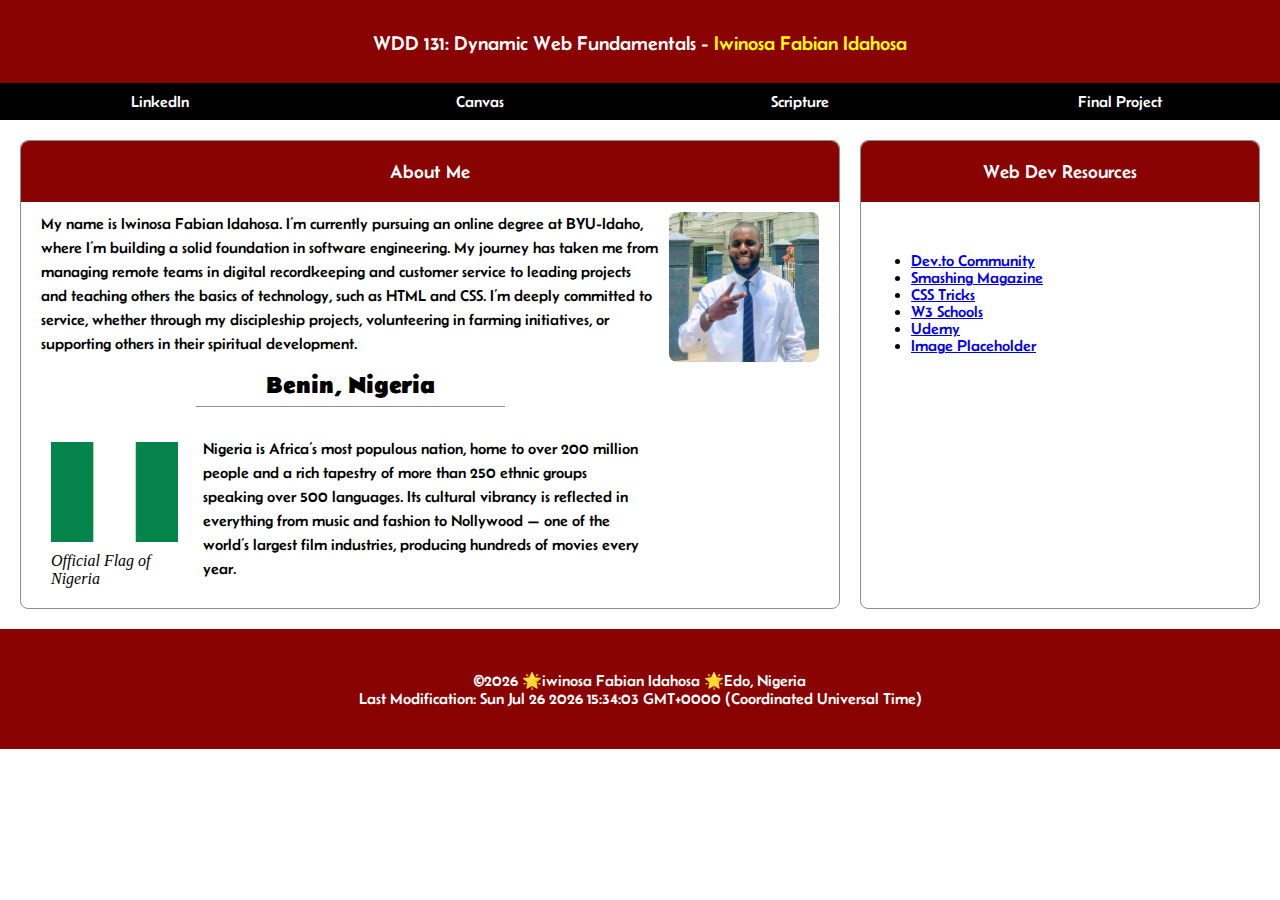
<file: index.html>
<!DOCTYPE html>
<html lang="en">
<head>
    <meta charset="UTF-8">
    <meta name="viewport" content="width=device-width, initial-scale=1.0">
    <title>WDD 131 - Dynamic Web Fundamentals - Iwinosa Fabian Idahosa</title>
    <meta name="author" content="Iwinosa Fabian Idahosa"/>
    <meta name="description" content="WDD 131 - Dynamic Web Fundamentals - Iwinosa Fabian Idahosa"/>
    <link rel="preconnect" href="https://fonts.googleapis.com">
    <link rel="preconnect" href="https://fonts.gstatic.com" crossorigin>
    <link href="https://fonts.googleapis.com/css2?family=Belanosima:wght@200;400&display=swap" rel="stylesheet">
    <link rel="stylesheet" href="styles/base.css">
    <script defer src="scripts/getdates.js"></script>
</head>
<body>
    <header>
        <h1>WDD 131: Dynamic Web Fundamentals - <span class="name">Iwinosa Fabian Idahosa</span></h1>
        <nav>
            <ul>
                <li><a href="https://www.linkedin.com/in/fabian-idahosa/">LinkedIn</a></li>
                <li><a href="https://byupw.instructure.com/.">Canvas</a></li>
                <li><a href="https://www.churchofjesuschrist.org/study/scriptures/bofm/1-ne/3?lang=eng&id=p7#p7">Scripture</a></li>
                <li><a href="#">Final Project</a></li>
            </ul>
        </nav>
    </header>


    <main>
        <section class="card">
            <h2>About Me</h2>

            <div class="profile-container">
                <div class="profile">
                    <p>My name is Iwinosa Fabian Idahosa. I’m currently pursuing an online degree at BYU-Idaho, where I’m 
                        building a solid foundation in software engineering. My journey has taken me from managing remote teams in digital 
                        recordkeeping and customer service to leading projects and teaching others the basics of technology, such as HTML 
                        and CSS. I’m deeply committed to service, whether through my discipleship projects, volunteering in farming 
                        initiatives, or supporting others in their spiritual development.
                    </p>
    
                    <h2>Benin, Nigeria</h2>

                    <div class="location">
                        <p>Nigeria is Africa’s most populous nation, home to over 200 million people and a rich tapestry of more than 
                            250 ethnic groups speaking over 500 languages. Its cultural vibrancy is reflected in everything from music 
                            and fashion to Nollywood — one of the world’s largest film industries, producing hundreds of movies every 
                            year. 
                        </p> 

                        <div class="location-image-container">
                            <img src="images/flag.webp" loading="lazy" alt="Nigerian Flag" width="300" height="100">
                            <span class="figcaption">Official Flag of Nigeria</span>
                        </div>

                    </div>
                </div>

                <div class="image-container">
                    <img src="images/me.jpg" loading="lazy" alt="Placeholder Image for a photo of me" >
                </div>
            </div>              
        </section>

        <section class="card">
            <h2>Web Dev Resources</h2>

            <div class="list">
                <ul>
                    <li><a href="#">Dev.to Community</a></li>
                    <li><a href="#">Smashing Magazine</a></li>
                    <li><a href="#">CSS Tricks</a></li>
                    <li><a href="#">W3 Schools</a></li>
                    <li><a href="#">Udemy</a></li>
                    <li><a href="#">Image Placeholder</a></li>
                </ul>
            </div>
        </section>
    </main>


    <footer>
        <p>
            <span id="currentyear">&copy;</span> 🌟iwinosa Fabian Idahosa 🌟Edo, Nigeria 
        </p>

        <p id="lastModified">Last Modification: </p>
    </footer>

</body>
</html>
</file>
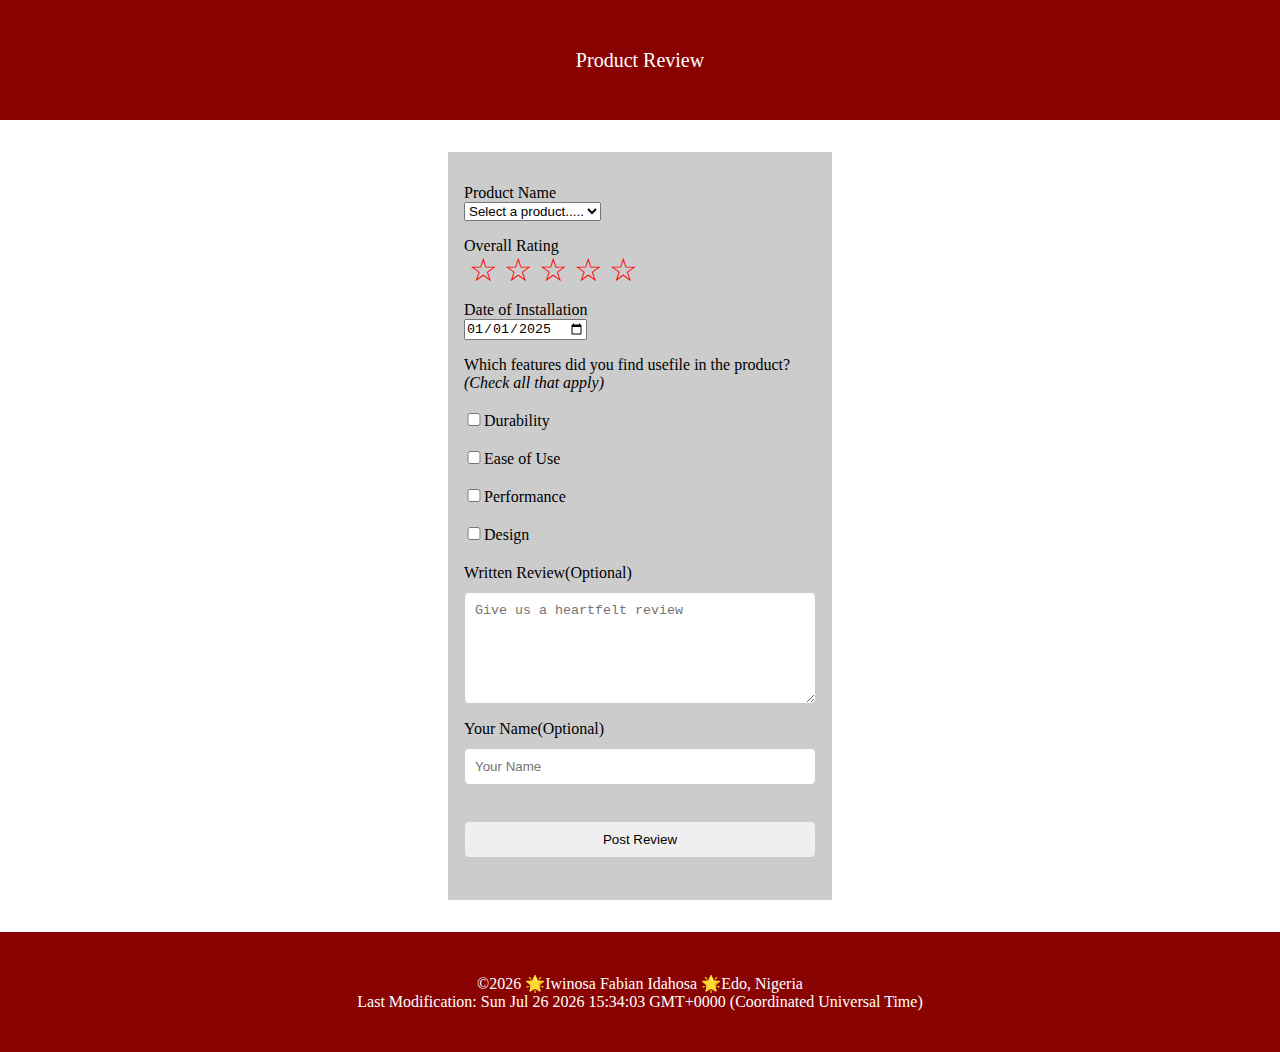
<file: form.html>
<!DOCTYPE html>
<html lang="en">
<head>
    <meta charset="UTF-8">
    <meta name="viewport" content="width=device-width, initial-scale=1.0">
    <title>WDD 131 - Dynamic Web Fundamentals - Osamagumwende Flourish Idahosa-Sunny</title>
    <meta name="author" content="iwinosa Fabian Idahosa"/>
    <meta name="description" content="WDD 131 - Dynamic Web Fundamentals - Iwinosa Fabian Idahosa"/>
    <link rel="preconnect" href="https://fonts.googleapis.com">
    <link rel="preconnect" href="https://fonts.gstatic.com" crossorigin>
    <link href="https://fonts.googleapis.com/css2?family=Afacad+Flux:wght@100..1000&display=swap" rel="stylesheet">
    <link rel="stylesheet" href="styles/form.css">
    <script defer src="scripts/form.js"></script>
</head>
<body>
    <header>
        <h1>Product Review</h1>
    </header>

    <main>
        <div id="form-side">
            <form action="review.html" method="get">
                
                <div class="contain">
                    <label for="product" >Product Name
                        <select name="product" id="product" required>
                            <option value="" selected disabled>Select a product.....</option>
                            <!-- an array is used to create the remaining options dynamically using JS -->
                        </select>
                    </label>
                </div>

<!-- 
                <label class="label" for="r">Page Rating
                    <div id="rangevalue">0</div>
                    <input type="range" id="r" name="r" min="1" max="10" step="1" value="1"> 
                </label>  -->
                <div class="contain">
                    <label>Overall Rating</label>
                    <div class="stars">
                        <input type="radio" id="fivestar" name="stars" value="5" required><label for="fivestar"></label>
                        <input type="radio" id="fourstar" name="stars" value="4" required><label for="fourstar"></label>
                        <input type="radio" id="threestar" name="stars" value="3" required><label for="threestar"></label>
                        <input type="radio" id="twostar" name="stars" value="2" required><label for="twostar"></label>
                        <input type="radio" id="onestar" name="stars" value="1" required><label for="onestar"></label>
                    </div>
                </div>

                <div class="contain">
                    <label for="date">Date of Installation
                        <input type="date" id="date" name="date" value="2025-01-01" required>
                    </label>
                </div>

                <div class="contain checkbox">
                    <div>Which features did you find usefile in the product?<br><i>(Check all that apply)</i></div>
                    <label class="check"><input type="checkbox" name="features" value="Durability">Durability</label>
                    <label class="check"><input type="checkbox" name="features" value="Ease of Use">Ease of Use</label>
                    <label class="check"><input type="checkbox" name="features" value="Performance">Performance</label>
                    <label class="check"><input type="checkbox" name="features" value="Design">Design</label>
                </div>

                <div class="contain">
                    <label>Written Review<span class="optional">(Optional)</span>
                        <textarea id="review" name="review" cols="30" rows="6" 
                        placeholder="Give us a heartfelt review" spellcheck="true" ></textarea></label>
                </div>

                <div class="contain">
                    <label>Your Name<span class="optional">(Optional)</span>
                        <input type="text" id="name" name="name" placeholder="Your Name"></label>
                </div>

                <div class="contain">
                    <input type="submit" value="Post Review" id="submit">
                </div>

            </form>
        </div>
    </main>

    <footer>
        <p>
            <span id="currentyear">&copy;</span> 🌟Iwinosa Fabian Idahosa 🌟Edo, Nigeria 
        </p>

        <p id="lastModified">Last Modification: </p>
    </footer>
    
</body>
</html>
</file>
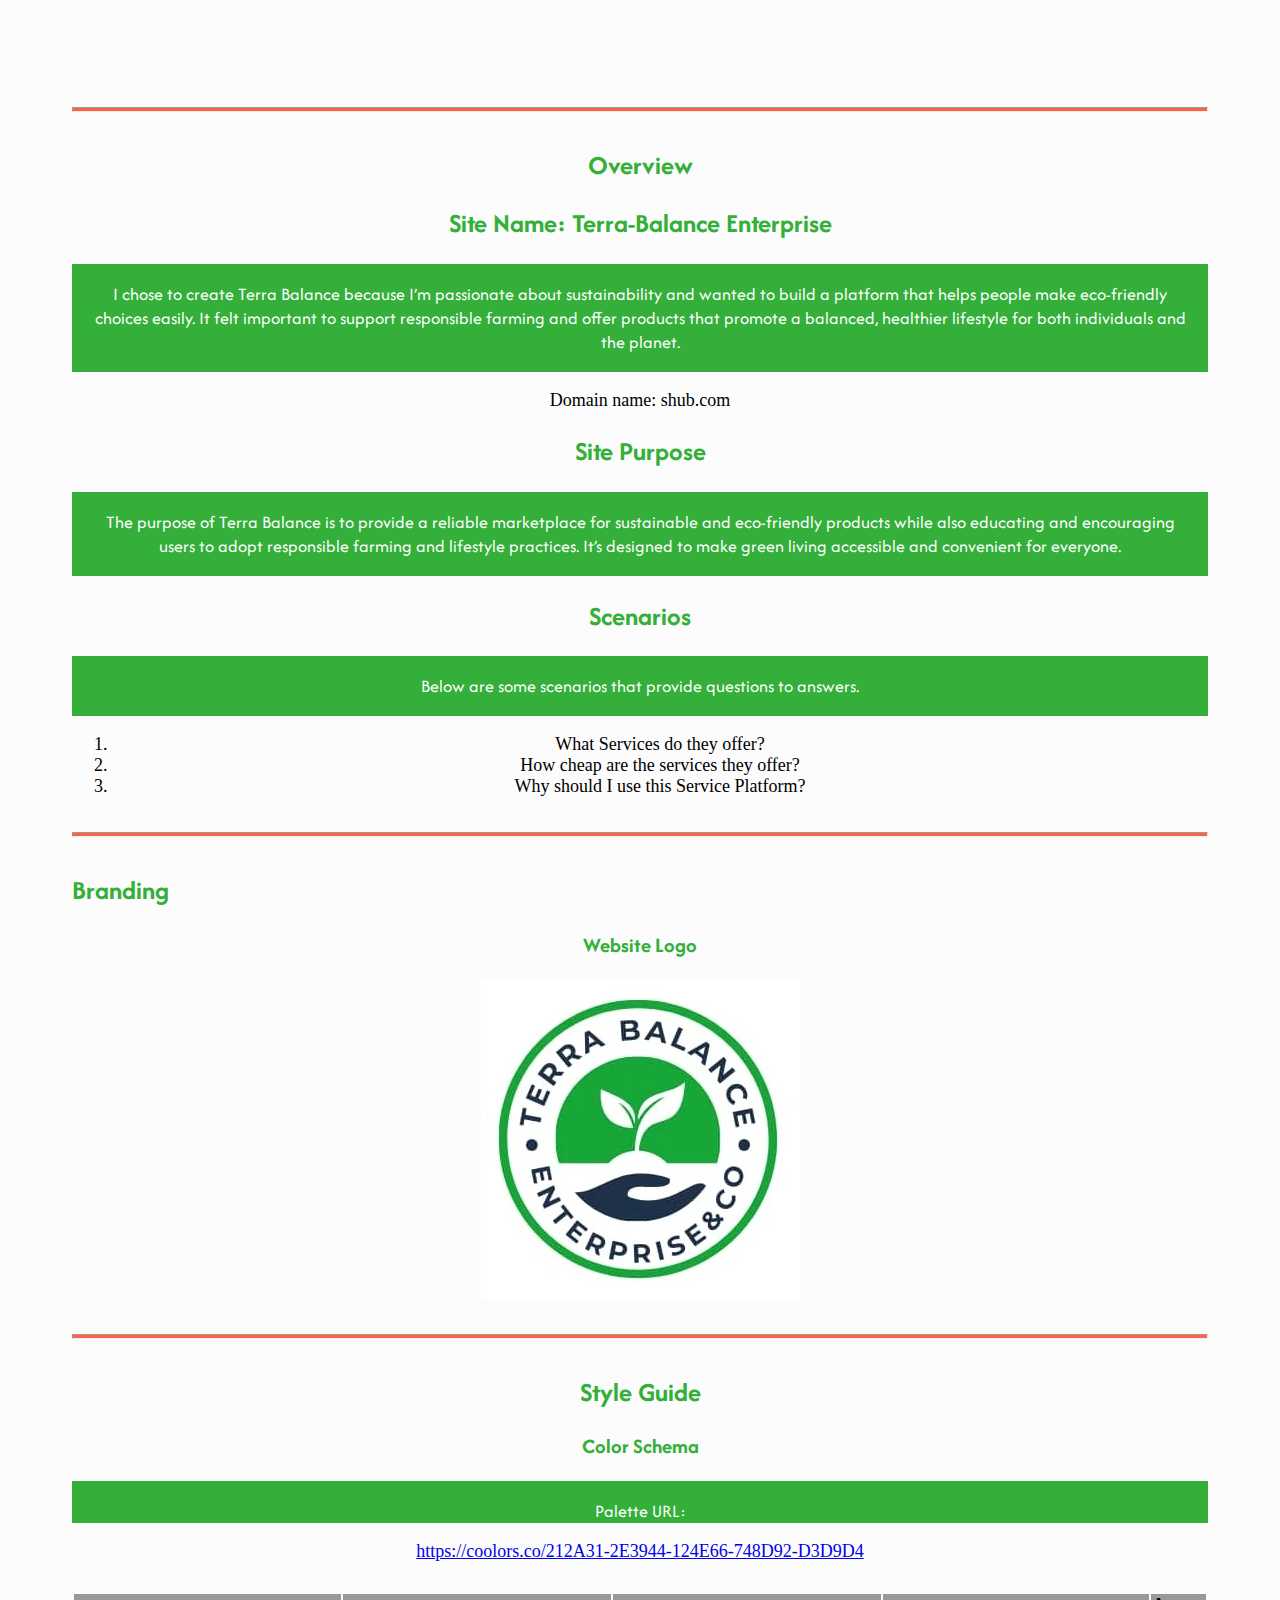
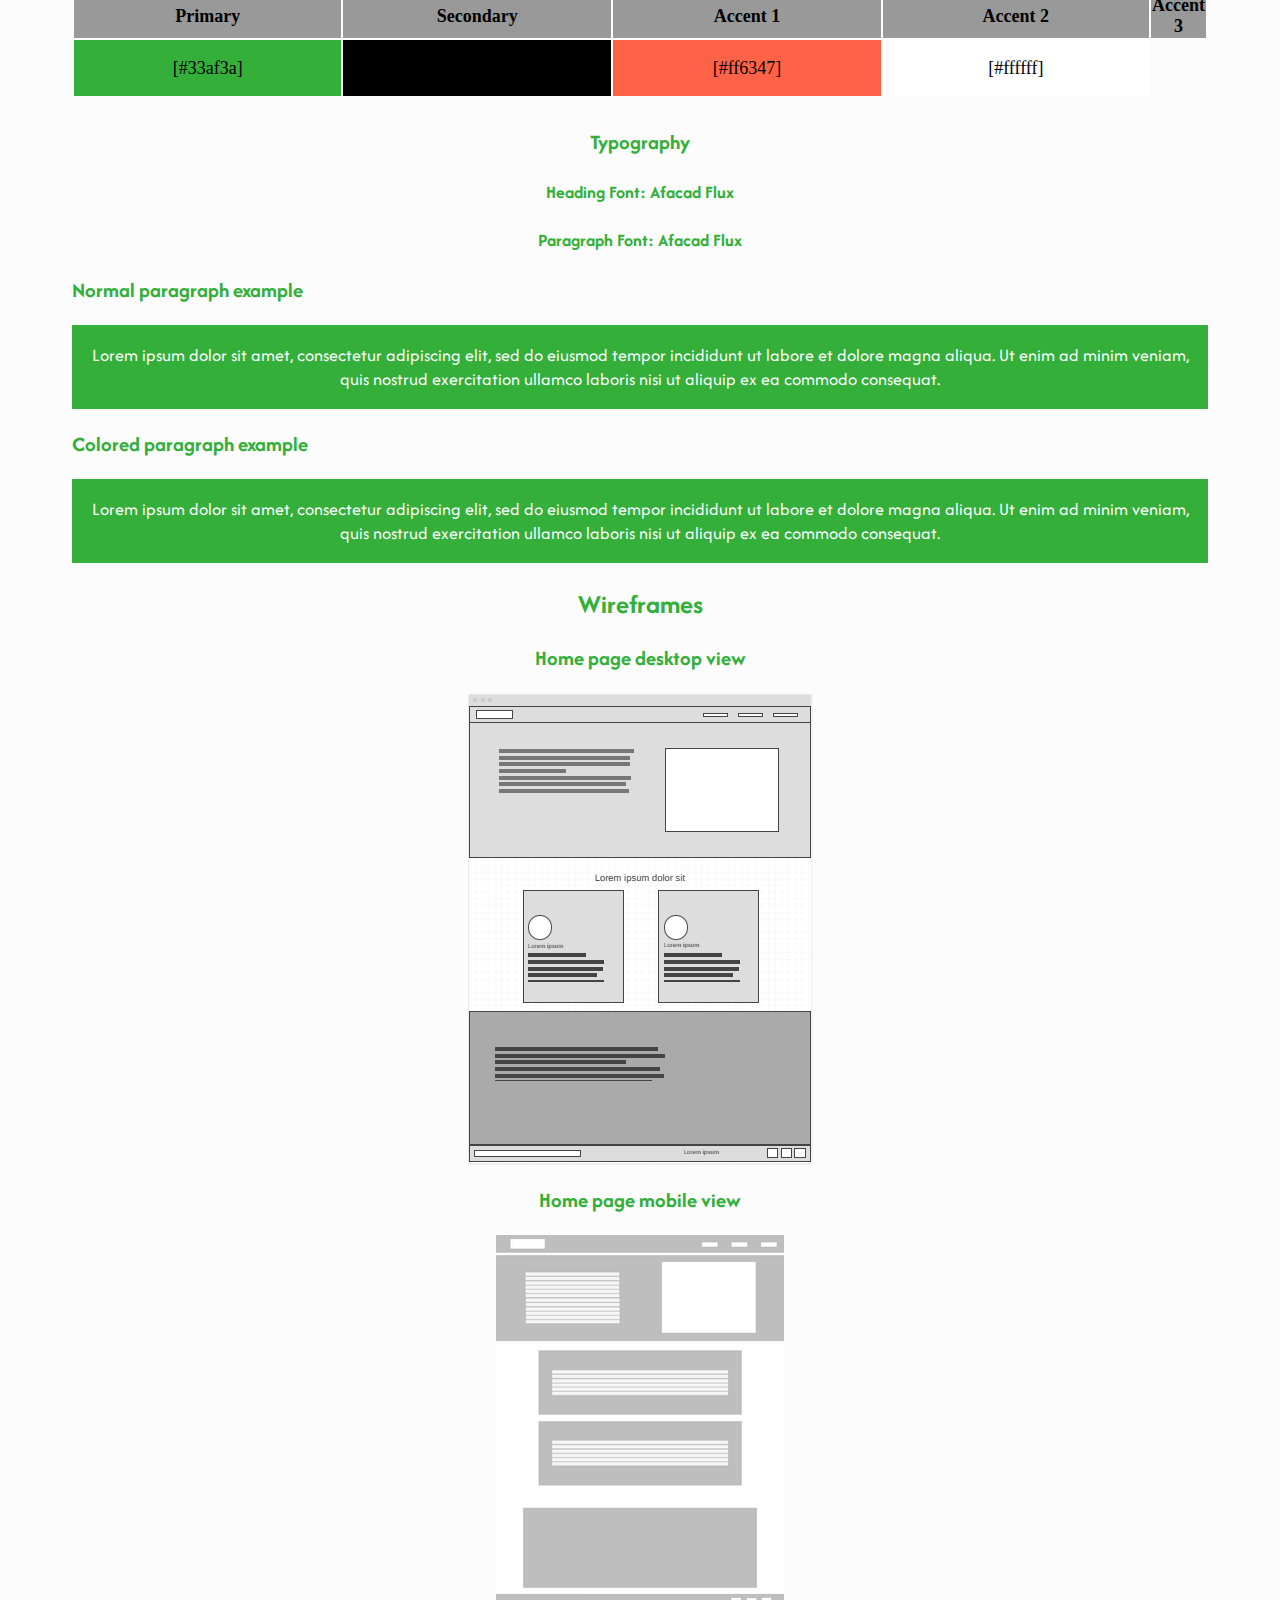
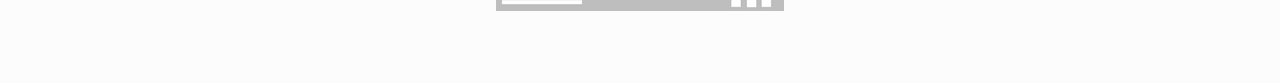
<file: site-plan.html>
<!DOCTYPE html>
<html lang="en-us">

<head>
  <meta charset="utf-8" />
  <meta name="viewport" content="width=device-width,initial-scale=1.0">
  <meta name="author" content="Iwinosa Fabian Idahosa" />
  <meta property="og:type" content="website" />
  <title>Site Plan</title>
  <link href="https://fonts.googleapis.com/css2?family=Afacad+Flux:wght@100..1000&display=swap" rel="stylesheet">
  <link rel="icon" href="images/favicon.ico">
  <link rel="stylesheet" href="styles/site-plan.css">
</head>

<body>

  <main>
    <hr />
    <h2 class="overview">Overview</h2>
    <h2 class="site">Site Name: Terra-Balance Enterprise</h2>
    <p>I chose to create Terra Balance because I’m passionate about sustainability and wanted to build a platform 
        that helps people make eco-friendly choices easily. It felt important to support responsible farming and 
        offer products that promote a balanced, healthier lifestyle for both individuals and the planet.
</p>
    <span>Domain name: shub.com </span>

    <h2>Site Purpose</h2>
    <p>The purpose of Terra Balance is to provide a reliable marketplace for sustainable and eco-friendly products 
        while also educating and encouraging users to adopt responsible farming and lifestyle practices. It’s 
        designed to make green living accessible and convenient for everyone.</p>

    <h2>Scenarios</h2>
    <p>Below are some scenarios that provide questions to answers.</p>
    <ol>
      <li>What Services do they offer?</li>
      <li>How cheap are the services they offer?</li>
      <li>Why should I use this Service Platform?</li>
    </ol>

    <hr />
    <h2 style="text-align: left;" >Branding</h2>
    <h3 style="color: #33af3a;">Website Logo</h3>
    <img src="images/logo.webp" alt="Logo image" />
    <hr />
    <h2 style="text-align: center;">Style Guide</h2>
    <h3 style="color: #33af3a;">Color Schema</h3>
 
    <p style="padding-bottom: 0;">Palette URL:</p>
    <a href="https://coolors.co/212A31-2E3944-124E66-748D92-D3D9D4"
      target="_blank">https://coolors.co/212A31-2E3944-124E66-748D92-D3D9D4</a>

    <table class="colors">
      <tr>
        <th>Primary</th>
        <th>Secondary</th>
        <th>Accent 1</th>
        <th>Accent 2</th>
        <th>Accent 3</th>
      </tr>

      <tr>
        <td class="primary">[#33af3a]</td>
        <td class="secondary">[black]</td>
        <td class="accent1">[#ff6347]</td>
        <td class="accent2">[#ffffff]</td>
      </tr>
    </table>

    <h3>Typography</h3>

    <h4>
      Heading Font: Afacad Flux
    </h4>

    <h4>
      Paragraph Font: Afacad Flux
    </h4>

    <h3 style="text-align: left;">Normal paragraph example</h3>

    <p>
      Lorem ipsum dolor sit amet, consectetur adipiscing elit, sed do eiusmod
      tempor incididunt ut labore et dolore magna aliqua. Ut enim ad minim veniam, 
      quis nostrud exercitation ullamco laboris nisi ut aliquip ex ea commodo consequat.
    </p>
    <h3 style="text-align: left;">Colored paragraph example</h3>
    <p class="colored">
      Lorem ipsum dolor sit amet, consectetur adipiscing elit, sed do eiusmod
      tempor incididunt ut labore et dolore magna aliqua. Ut enim ad minim veniam, 
      quis nostrud exercitation ullamco laboris nisi ut aliquip ex ea commodo consequat.
    </p>


    <h2>Wireframes</h2>

    <h3>Home page desktop view</h3>

    <img src="images/homepage wf.png" alt="home page wireframe" />

    <h3>Home page mobile view</h3>

    <img src="images/20231202_103854.png" alt="page 2 wireframe">
  </main>
</body>

</html>
</file>
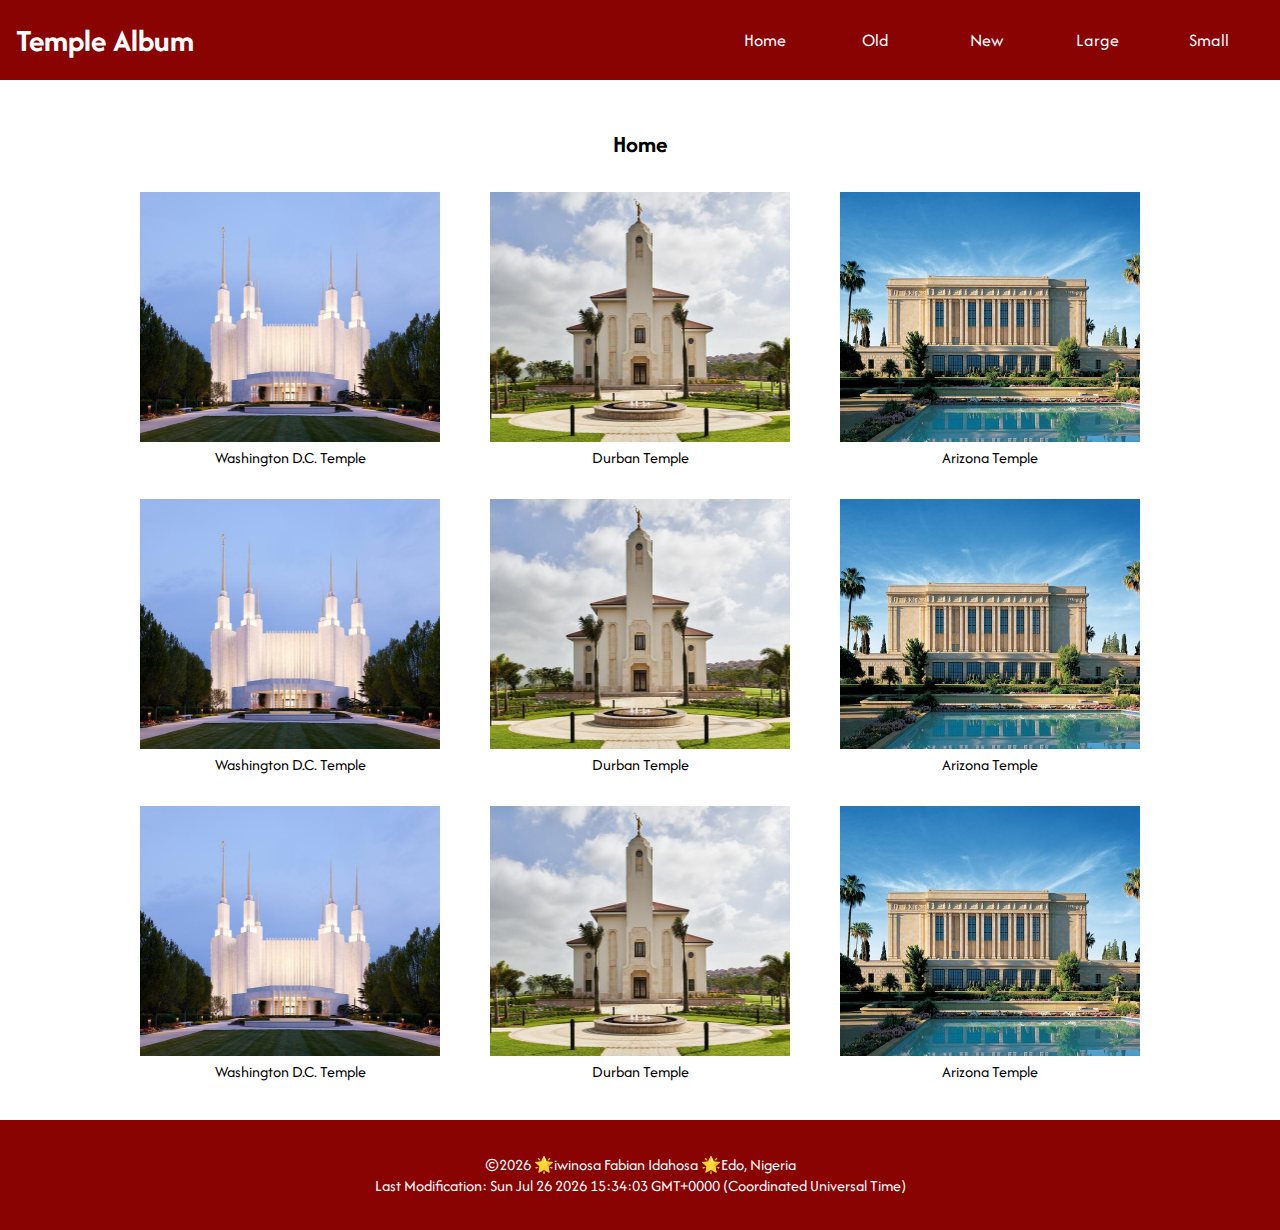
<file: temples.html>
<!DOCTYPE html>
<html lang="en">
<head>
    <meta charset="UTF-8">
    <meta name="viewport" content="width=device-width, initial-scale=1.0">
    <title>WDD 131 - Dynamic Web Fundamentals - Iwinosa Fabian Idahosa</title>
    <meta name="author" content="Iwinosa Fabian Idahosa"/>
    <meta name="description" content="WDD 131 - Dynamic Web Fundamentals - Iwinosa Fabian Idahosa"/>
    <link rel="preconnect" href="https://fonts.googleapis.com">
    <link rel="preconnect" href="https://fonts.gstatic.com" crossorigin>
    <link href="https://fonts.googleapis.com/css2?family=Belanosima:wght@200;400&display=swap" rel="stylesheet">
    <link rel="stylesheet" href="styles/temples.css">
    <link rel="stylesheet" href="styles/temples-larger.css">
    <link rel="stylesheet" href="https://fabiankent01.github.io/wdd230/css/all.css">
    <script defer src="scripts/temples.js"></script>
</head>
<body>
    <header>
        <h1>Temple Album</h1>
        <a id="menu"></a>
        <nav>
            <ul class="navigation">
                <li><a href="#">Home</a></li>
                <li><a href="#">Old</a></li>
                <li><a href="#">New</a></li>
                <li><a href="#">Large</a></li>
                <li><a href="#">Small</a></li>
            </ul>
        </nav>
    </header>

    <main>
        <h2>Home</h2>
        <div class="main">
            <figure>
                <img src="images/washington-dc-temple.jpeg" alt="Washington D.C. Temple">
                <figcaption>Washington D.C. Temple</figcaption>
            </figure>
    
            <figure>
                <img src="images/cape-town-temple.jpg" alt="Durban Temple">
                <figcaption>Durban Temple</figcaption>
            </figure>

            <figure>
                <img src="images/arizona_temple.jpeg" alt="Arizona Temple">
                <figcaption>Arizona Temple</figcaption>
            </figure>
    
            <figure>
                <img src="images/washington-dc-temple.jpeg" alt="Washington D.C. Temple">
                <figcaption>Washington D.C. Temple</figcaption>
            </figure>
    
            <figure>
                <img src="images/cape-town-temple.jpg" alt="Durban Temple">
                <figcaption>Durban Temple</figcaption>
            </figure>

            <figure>
                <img src="images/arizona_temple.jpeg" alt="Arizona Temple">
                <figcaption>Arizona Temple</figcaption>
            </figure>
    
            <figure>
                <img src="images/washington-dc-temple.jpeg" alt="Washington D.C. Temple">
                <figcaption>Washington D.C. Temple</figcaption>
            </figure>
    
            <figure>
                <img src="images/cape-town-temple.jpg" alt="Durban Temple">
                <figcaption>Durban Temple</figcaption>
            </figure>

            <figure>
                <img src="images/arizona_temple.jpeg" alt="Arizona Temple">
                <figcaption>Arizona Temple</figcaption>
            </figure>
        </div>
        
    </main>

    <footer>
        <p>
            <span id="currentyear">&copy;</span> 🌟iwinosa Fabian Idahosa 🌟Edo, Nigeria
        </p>

        <p id="lastModified">Last Modification: </p>
    </footer>
</body>
</html>
</file>
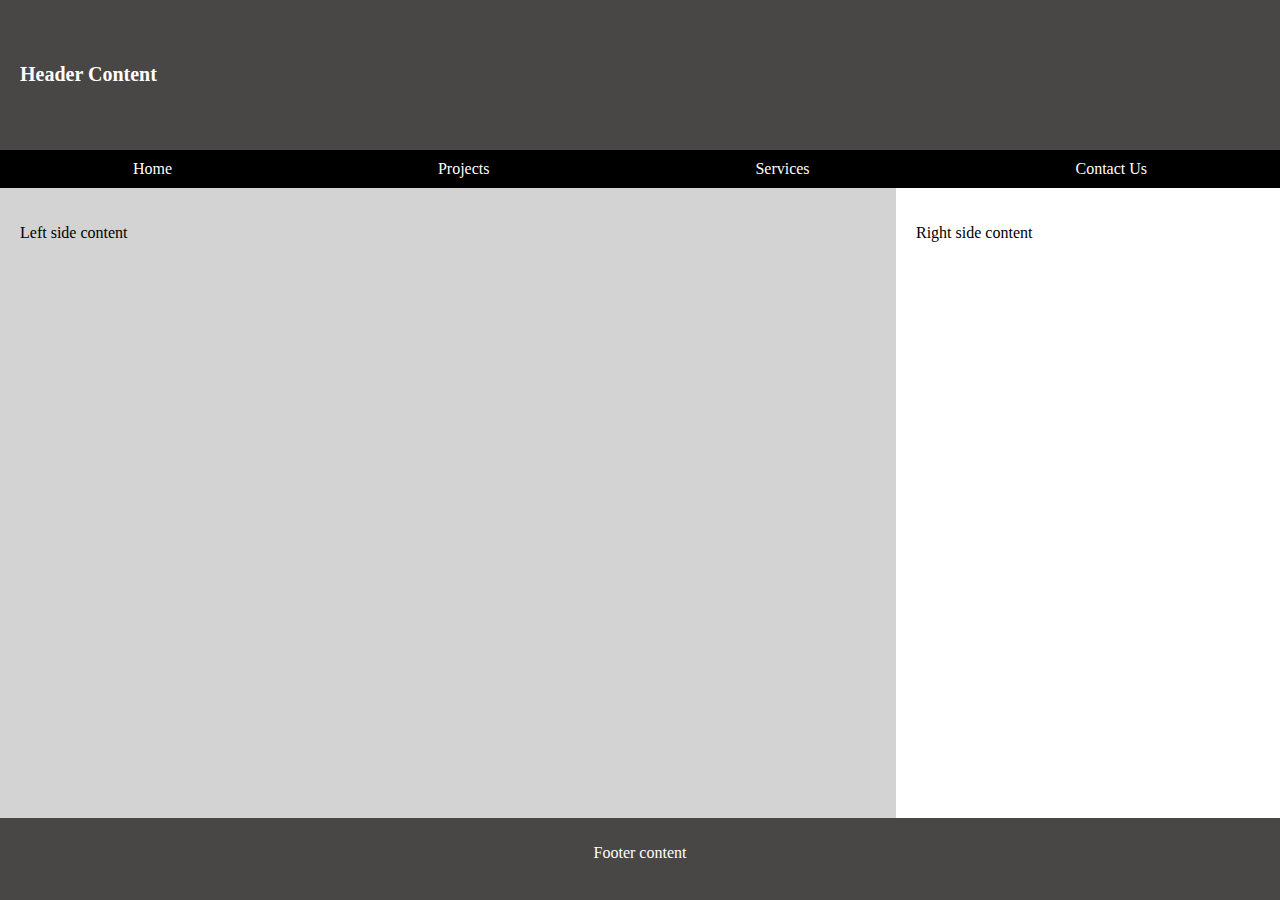
<file: week01/basic-layout.html>
<!DOCTYPE html>
<html lang="en">
<head>
    <meta charset="UTF-8">
    <meta name="viewport" content="width=device-width, initial-scale=1.0">
    <title>Basic Layout</title>
    <link rel="stylesheet" href="styles/layout.css">
</head>
<body>
    <header>
        <h1>Header Content</h1>
        <nav>
            <ul>
                <li><a href="#home">Home</a></li>
                <li><a href="#projects">Projects</a></li>
                <li><a href="#services">Services</a></li>
                <li><a href="#contact">Contact Us</a></li>
            </ul>
        </nav>
    </header>
    <main>
        <section>
            <div class="two-sides">
                <div class="left-side">
                    <p>Left side content</p>
                </div>
                <div class="right-side">
                    <p>Right side content</p>
                </div>
            </div>
        </section>
    </main>
    <footer>
        <p>Footer content</p>
    </footer>
</body>
</html>
</file>
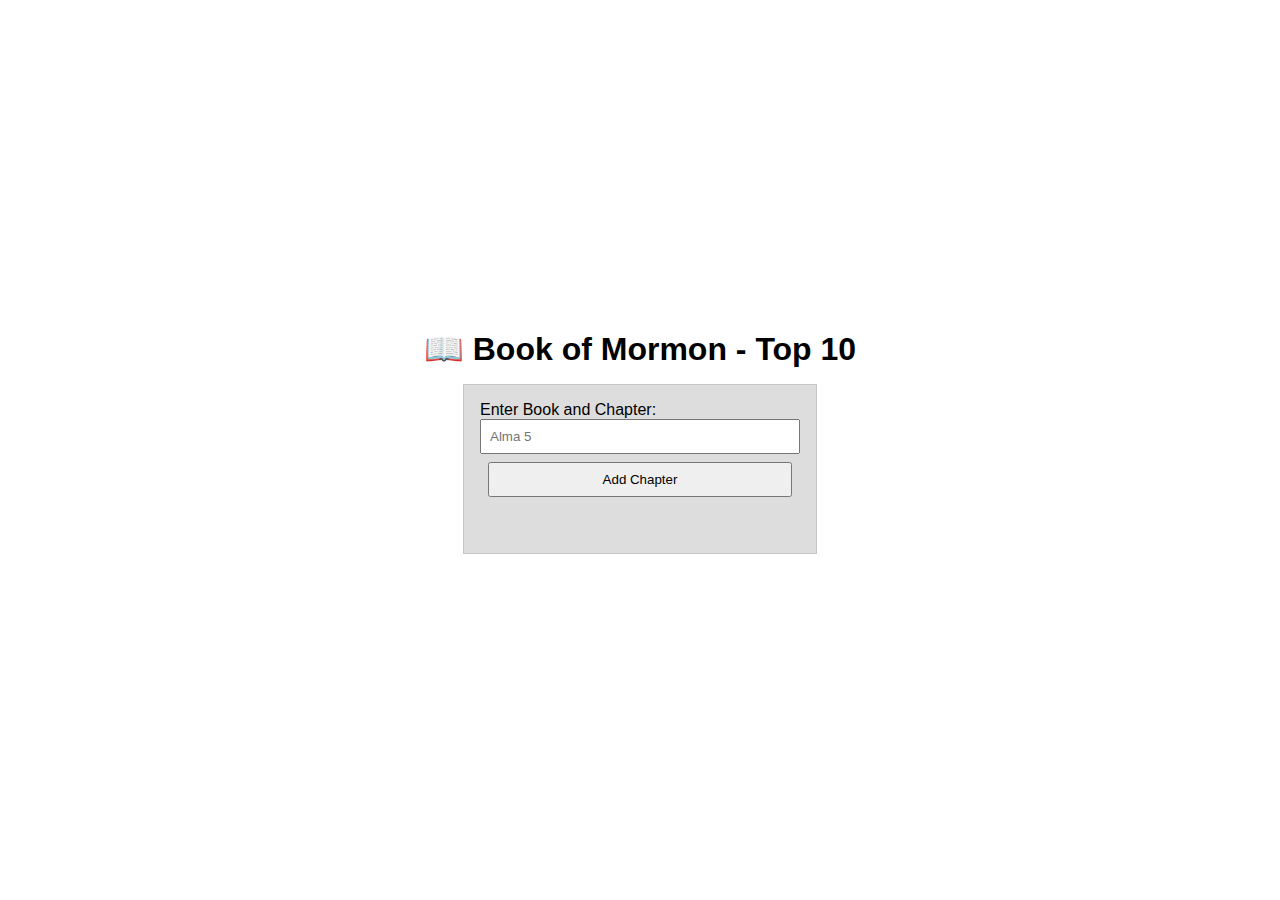
<file: week02/bom.html>
<!DOCTYPE html>
<html lang="en">
<head>
    <meta charset="UTF-8">
    <meta name="viewport" content="width=device-width, initial-scale=1.0">
    <title>Document</title>
    <link rel="stylesheet" href="styles/bom.css">
    <script src="scripts/bom.js" defer></script>
</head>
<body>
    <header>
        <h1>📖 Book of Mormon - Top 10</h1>
    </header>
    <main>
        <label for="favchap">Enter Book and Chapter: </label>
        <input type="text" id="favchap" placeholder="Alma 5">
        <button type="submit">Add Chapter</button>
        <ul id="list"></ul>
    </main>
</body>
</html>
</file>
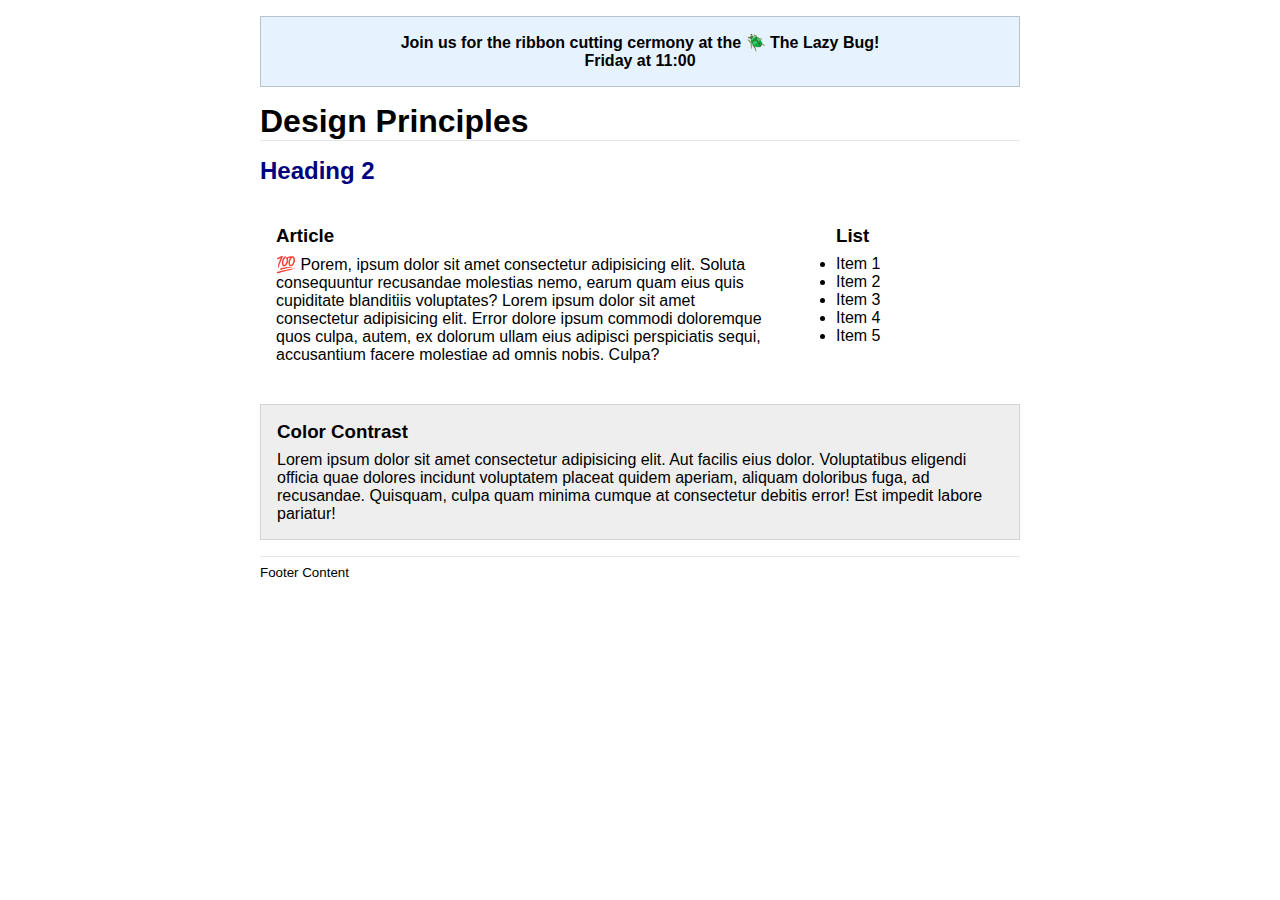
<file: week03/design.html>
<!DOCTYPE html>
<html lang="en">
    <head>
        <meta charset="UTF-8">
        <meta name="viewport" content="width=device-width, initial-scale=1.0">
        <title>Document</title>
        <link rel="stylesheet" href="styles/design.css">
    </head>
<body>
    <header>
        <div class="banner">Join us for the ribbon cutting cermony at the 🪲 The Lazy Bug!<br>Friday at 11:00</div>
        <h1>Design Principles</h1>
    </header>
    <main>
        <h2>Heading 2</h2>
        <section>
            <h3>Article</h3>
            <article>
                <p>💯 Porem, ipsum dolor sit amet consectetur adipisicing elit. Soluta consequuntur recusandae molestias nemo, earum quam eius quis cupiditate blanditiis voluptates? Lorem ipsum dolor sit amet consectetur adipisicing elit. Error dolore ipsum commodi doloremque quos culpa, autem, ex dolorum ullam eius adipisci perspiciatis sequi, accusantium facere molestiae ad omnis nobis. Culpa?</p>
            </article>
        </section>
        <section>
            <h3>List</h3>
            <ul>
                <li>Item 1</li>
                <li>Item 2</li>
                <li>Item 3</li>
                <li>Item 4</li>
                <li>Item 5</li>
            </ul>
        </section>
        <div class="callout">
            <h3>Color Contrast</h3>
            <p>Lorem ipsum dolor sit amet consectetur adipisicing elit. Aut facilis eius dolor. Voluptatibus eligendi officia quae dolores incidunt voluptatem placeat quidem aperiam, aliquam doloribus fuga, ad recusandae. Quisquam, culpa quam minima cumque at consectetur debitis error! Est impedit labore pariatur!</p>
        </div>
    </main>
    <footer>
        Footer Content
    </footer>
</body>
</html></html>
</file>
<file: styles/base.css>
*{
    box-sizing: border-box;
    margin: 0;
    padding: 0;
}

body, html {
    margin: auto;
    font-family: 'Belanosima';
}

header{
    background-color: #8a0303;
    color: white;
    padding: 10px;
    height: 120px;
    position: relative;
    display: flex;
    align-items: center;
    justify-content: center;
}

header h1{
    font-size: 20px;
    font-weight: 100;
    padding-bottom: 35px;
}

.name{
    color: yellow;
}

nav{
    margin: 0 auto;
    display: block;
    background-color: black;
    position: absolute;
    bottom: 0;
    right: 0;
    width: 100%;
}

nav ul{
    margin: 0 auto;
    padding: 0;
    display: flex;
    /* align-items: center; */
}

nav ul>li{
    text-align: center;
    display: block;
    flex: 1 1 100%;
}

nav ul>li>a:hover {
    background-color: white;
    color: black;
}

nav ul>li>a{
    width: 100%;
    display: block;
    padding: 10px 0;
    text-decoration: none;
    color: white;
    font-weight: lighter;
}

main{
    position: relative;
    display: grid;
    grid-template-columns: 1fr 1fr 1fr;
    max-width: 100vw;
    gap: 20px;
    padding: 20px;
}

.card:nth-of-type(1){
    grid-column: 1/3;
}


.card:nth-of-type(2){
    grid-column: 3/4;
}

.card{
    border: 1px solid #8f8f8f;
    border-radius: 8px;
}

.card h2:not(.profile h2){
    margin-top: auto;
    font-size: 19px;
    font-weight: 100;
    text-align: center;
    background-color: #8a0303;
    color: white;
    padding: 20px 0;
    border-top-left-radius: 8px;
    border-top-right-radius: 8px;
}

.profile-container{
    display: flex;
    margin: 10px 20px;
}

.profile p{
    text-align: left;
    margin: 0 auto;
    font-weight: 100;
    white-space: normal;
    line-height: 1.5;
}

.profile h2{
    margin: 15px auto;
    text-align: center;
    border-bottom: 1px solid #8f8f8f ;
    width: 50%;
    padding-bottom: 5px;
}

.image-container{
    width: 80%;
    display: inline;
    text-align: center;
    padding-left: 10px;
}

.image-container img{
    height: 150px;
    width: 150px;
    border-radius: 8px;
    object-fit: cover;
}

.location {
    display: flex;
    flex-direction: row-reverse;
}

.location p{
    margin: 15px;
}

.location-image-container{
    display: grid;
    place-items: center;
    width: 100%;
    margin: 10px;
}

.location-image-container img {
    margin: 10px;
    width: 100%;
}

.location-image-container .figcaption {
    font-family: "Times new roman";
    font-style: italic;
} 

.list{
    display: block;
    height: auto;
    padding: 50px;
}

footer{
    display: flex;
    flex-direction: column;
    justify-content: center;
    background-color: #8a0303;
    padding: 10px;
    height: 120px;
}

footer p {
    text-align: center;
    color: white;
}

#currentyear {
    color: white;
}
</file>
<file: styles/form.css>
*{
    box-sizing: border-box;
    margin: 0;
    padding: 0;
}

body, html {
    margin: auto;
    font-family: 'Belanosima';
}

header{
    background-color: #8a0303;
    color: white;
    padding: 10px;
    height: 120px;
    position: relative;
    display: flex;
    align-items: center;
    justify-content: center;
}

header h1{
    font-size: 20px;
    font-weight: 100;
}

main {
    width: 30%;
    margin: 2rem auto;
    background-color: #ccc
}

form {
    padding: 1rem 0;
}


.contain{
    margin: 1rem;
}
/* stars */
input[type="radio"] {
	display: none;
	position: relative;
	caret-color: rgba(0, 0, 0, 0);
}

.stars {
	display: flex;
	flex-direction: row-reverse;
	justify-content: left;
}

.stars > label {
	color: red;
	width: 30px;
	height: 30px;
	font-size: 2rem;
	margin-left: 5px;
	display: flex;
	align-items: center;
	caret-color: rgba(0, 0, 0, 0); /* remove blinking cursor*/
}

.stars label:hover {
	color: #000;
    transition: 0.5s ease;
}

.stars label::before {
	content: "\2606";
}

.stars input:checked ~ label::before {
	content: "\2605";
}

label, textarea, input[type="date"], select{
    display: block;
}

input[type="text"],
input[type="submit"],
textarea{
    width: 100%;
    padding: 10px;
    margin: 10px 0;
    border: 1px solid #ccc;
    border-radius: 5px;
}

input[type="checkbox"]{
    width: 20px;
    /* height: 20px; */
}

.check {
    margin: 20px 0;
}

footer{
    display: flex;
    flex-direction: column;
    justify-content: center;
    background-color: #8a0303;
    padding: 10px;
    height: 120px;
}

footer p {
    text-align: center;
    color: white;
}

#currentyear {
    color: white;
}

#main {
    width: 80%;
    height: auto;
    text-align: center;
    display: flex;
    align-items: center;
    justify-content: center;
}

#main p{
    margin: 5rem 0;
    display: flex;
    align-items: center;
    justify-content: center;
    height: 300px;
    width: 90%;
    border-radius: 7px;
    font-size: 30px;
    font-weight: 700;
    padding: 1rem;
}

@media screen and (min-width: 800px) and (max-width: 1024px){

    main {
        width: 50%;
        margin: 2rem auto;
        background-color: #ccc;
    }

    input[type="text"],
    input[type="date"],
    input[type="submit"],
    textarea{
        width: 100%;
        padding: 10px;
        margin: 10px 0;
        border: 1px solid #ccc;
        border-radius: 5px;
    }
}

@media screen and (max-width: 640px) {

    main {
        width: 60%;
        margin: 2rem auto;
        background-color: #ccc;
    }

    input[type="text"],
    input[type="date"],
    input[type="submit"],
    textarea{
        width: 100%;
        padding: 10px;
        margin: 10px 0;
        border: 1px solid #ccc;
        border-radius: 5px;
    }
}
</file>
<file: styles/site-plan.css>
/* if you are using any Google fonts change the font names below to your fonts. 
Any spaces in your font name should be replaced with a +. 
Fonts are separated by a | */

:root {
  /* change the values below to your colors from your palette */
  --primary-color: #33af3a;
  --secondary-color: black;
  --accent1-color: #ff6347;
  --accent2-color: #ffffff;

  /* change the values below to your chosen font(s) */
  --heading-font: "Afacad Flux", serif;
  --paragraph-font: "Afacad Flux", serif;

  /* these colors below should be chosen from among your palette colors above */
  --headline-color-on-white: #33af3a;  /* headlines on a white background */ 
  --headline-color-on-color: white; /* headlines on a colored background */ 
  --paragraph-color-on-white: white; /* paragraph text on a white background */ 
  --paragraph-color-on-color: white; /* paragraph text on a colored background */ 
  --paragraph-background-color: #33af3a;
  --nav-link-color: white;
  --nav-background-color: #33af3a;
  --nav-hover-link-color: white;
  --nav-hover-background-color: #ffc300;
}


/*  Look around below...but DON'T CHANGE ANYTHING! */

body {
  max-width: 1200px;
  margin: 0 auto;
  padding: 4em;
  font-size: 18px;
  text-align: center;
  background-color: #fcfcfcfb;
}
img {
  display: block;
  margin: 0 auto;
}
h1, h2, h3, h4, h5, h6 {
  font-family: var(--heading-font);
  color: var(--headline-color-on-white);
}
h2 {
  text-align: center;
}
hr {
  height: 3px;
  margin: 35px 0;
  background: var(--accent1-color);
}
header {
  padding: 1em;
  text-align: center;
  color: var(--headline-color-on-color);
  background-color: var(--paragraph-background-color);
}
header > h1, header > h2 {
  color: var(--headline-color-on-color);
}

p {
  font-family: var(--paragraph-font);
  color: var(--paragraph-color-on-white);
  padding: 1em;
  background-color: #33af3a;
}
.colors {
  width: 100%;
  min-width: 350px;
  margin: 30px auto;
  text-align: center;
}
.colors th {
  background-color: #999;
}
.colors td{
  width: 25%;
  height: 3em;
}

.primary {
  background-color: var(--primary-color);
}
.secondary {
  background-color: var(--secondary-color);
}
.accent1 {
  background-color: var(--accent1-color);
}
.accent2{
  background-color: var(--accent2-color);
}

p.colored {
  background-color: var(--paragraph-background-color);
  color: var(--paragraph-color-on-color);
}

nav {
  background-color: var(--nav-background-color);
  line-height: 3em;
  text-align: center;
  font-size: 1.2em;
}
nav  {
  list-style-type: none;
  display: flex;

}
nav a {
  padding:1em;
  min-width: 120px;
  text-decoration: none;
  padding: 10px;

}
nav a:link, nav a:visited {
  color: var(--nav-link-color);
}
nav a:hover {
  color: var(--nav-hover-link-color);
  background-color: var(--nav-hover-background-color);
}

.sitemap {
  display: grid;
  justify-content: center;

  grid-template-columns: repeat(6, 15%);
  grid-template-rows: 3em 1.5em 1.5em 3em;
  grid-template-areas: ". . home home . ."
    ". . . top . ."
    ". left left right right ."
    "page2 page2 . . page3 page3";
}
.sitemap > div {

  text-align: center;

}
.sm-home {
  grid-area: home;
  background-color: #ccc;
  line-height: 3em;
}
.sm-page2 {
  grid-area: page2;
  background-color: #ccc;
  line-height: 3em;
}
.sm-page3 {
  grid-area: page3;
  background-color: #ccc;
  line-height: 3em;
}
.top {
  grid-area: top;
  border-left: 1px solid;
}

.left {
  grid-area: left;
  border-top: 1px solid;
  border-left: 1px solid;
}

.right {
  grid-area: right;
  border-top: 1px solid;
  border-right: 1px solid;
}
</file>
<file: styles/temples.css>
@import url('https://fonts.googleapis.com/css2?family=Afacad+Flux:wght@100..1000&display=swap');

* {
    margin: 0;
	padding: 0;
}

body{
    margin: auto;
    font-family: "Afacad Flux", serif;
}

header {
    background-color: #8a0303;
    color: white;
    height: auto;
}

h1 {
    width: 100%;
    align-self: center;
}

nav {
    position: absolute;
    display: block;
}

.navigation li {
    list-style: none;
}

.navigation li a {
    text-decoration: none;
    font-size: large;
    font-weight: 400;
}

main { 
    max-width: 100%;
    display: block;
    margin: 1rem auto;
}

main h2 {
    text-align: center;
    margin: 3rem 0 1rem 0;
}

.main figure {
    width: 300px;
    height: 250px;
    margin: 1rem;
}

.main figure img {
    width: 100%;
    height: 100%;
    object-fit: cover;
}

.main figcaption {
    text-align: center;
}

footer{
    display: flex;
    flex-direction: column;
    justify-content: center;
    background-color: #8a0303;
    padding: 10px;
    height: 90px;
}

footer p {
    text-align: center;
    color: white;
}

#currentyear {
    color: white;
}

@media screen and (max-width: 640px) {

    header {
        display: grid;
        grid-template-columns: 1fr 1fr;
        grid-template-rows: 80px auto ;
        height: auto;
    }

    header h1 {
        grid-column: 1/2;
        grid-row: 1/2;
        align-self: center;
        height: auto;
    }

    header h1, #menu {
        padding: 0 1rem;
    }

    #menu {
        display: block;
        align-self: center;
        justify-self: right;
    }

    #menu::before {
        content: "\f0c9";
        font-family: "Afacad Flux", serif;
        color: white;
        font-size: 2rem;
        font-weight: 900;
    }
    
    .show #menu::before {
        content: "\f00d";
        font-family: "Afacad Flux", serif;
        color: white;
        font-size: 2rem;
        font-weight: 900;
    }

    nav {
        position: relative;
        display: none;
        grid-column: 1/3;
        grid-row: 2/3;
        margin: 0 auto;
        background-color: rgb(250, 241, 224);
        width: 100%;
    }

    .show nav{
        display: block;
    }

    .navigation li {
        margin: 1rem;
    }

    .navigation li a {
        display: block;
        color: #8a0303;
        font-weight: lighter;
        transition: 0.5s;
        font-size: 20px;
        padding: 10px;
        cursor: pointer;
    }

    .navigation li a:hover {
        background-color: #8a0303;
        color: white;
        border-radius: 5px;
        opacity: .9;
    }
    
    main {
        margin: 0 1rem;
    }

    .main {
        display: flex;
        flex-wrap: wrap;
        justify-content: center;
        margin: 1rem auto 3rem auto;
        text-align: center;
    }

    .main figure {
        margin-bottom: 2rem;   
    }

}
</file>
<file: styles/temples-larger.css>
@import url('https://fonts.googleapis.com/css2?family=Afacad+Flux:wght@100..1000&display=swap');

@media screen and (min-width: 640px) {
    header {
        display: flex;
        flex-wrap: nowrap;
        height: 80px;
        padding: 0 1rem;
    }

    #menu{
        display: none;
    }

    nav {
        position: relative;
        display: block;
        width: 80%;
        align-self: center;
    }
    
    .navigation {
        display: flex;
    }
    
    .navigation li {
        text-align: center;
        flex: 1 1 100%;
    }
    
    .navigation li a {
        display: block;
        color: white;
        text-decoration: none;
        padding: 8px 0;
    }

    .navigation li a:hover {
        color: #8a0303;
        background-color: white;
        border-radius: 50px;
        transition: 0.8s;
    }
        
    .main { 
        max-width: 80%;
        margin: 1rem auto 3rem auto;
        display: grid;
        grid-template-columns: repeat(auto-fit, minmax(300px, 1fr));
        gap: 25px;
        place-items: center;

    }

}
</file>
<file: week01/styles/layout.css>
body {
    background-color: rgb(73, 70, 70);
    box-sizing: border-box;
    margin: 0;
    padding: 0;
}
h1{
    color: white;
    font-size: 20px;
    padding: 50px 20px;
}

header {
    width: 100%;
  }
  
  nav {
    width: 100%;
    background-color: black; /* Optional: gives the nav a background */
  }
  
  nav ul {
    display: flex;
    justify-content: space-around; /* Or use space-between/center as needed */
    list-style: none;
    margin: 0;
    padding: 10px 0;
  }
  
  nav ul li a {
    text-decoration: none;
    color: white;
  }
  
  .two-sides {
    display: grid;
    grid-template-columns: 70% 30%;
    width: 100%;
    height: 70vh; /* Adjust height as needed */
}

.left-side {
    padding: 20px;
    box-sizing: border-box;
    background-color: #d3d3d3; /* Light grey */
}

.right-side {
    padding: 20px;
    box-sizing: border-box;
    background-color: #ffffff; /* White */
}
  
footer {
    color: white;
    text-align: center;
    padding: 10px 0;
    bottom: 0;
    width: 100%;

}
</file>
<file: week02/styles/bom.css>
* {
	margin: 0;
	padding: 0;
}

body {
	height: 100vh;
	display: flex;
	flex-direction: column;
	align-items: center;
	justify-content: center;
	font-family: Acme, Arial, sans-serif;
}

h1 {
	font-size: 1.5rem;
}

main {
	margin: 1rem auto;
	border: 1px solid rgb(0 0 0 / 0.1);
	padding: 1rem;
	background-color: #ddd;
	display: flex;
	flex-direction: column;
}

input,
button {
	padding: 0.5rem;
}

button {
	margin: 0.5rem;
}

.delete {
	width: fit-content;
}

.input {
	display: flex;
	gap: 1rem;
}

.list {
	padding: 0.5rem;
}

ul {
	margin: 1rem;
	list-style: none;
}

li {
	display: flex;
	align-items: center;
	justify-content: space-between;
}

@media only screen and (min-width: 32.5em) {
	h1 {
		font-size: 2rem;
	}

	main {
		width: 320px;
	}
}
</file>
<file: week03/styles/design.css>
/* Universal Selector */
* {
	box-sizing: border-box;
	margin: 0;
	padding: 0;
}

/* HTML Element Selectors */
body {
	font-family: Roboto, helvetica, sans-serif;
	margin: 1rem;
}

header,
main,
footer {
	max-width: 760px;
	margin: 0 auto;
}

h1 {
	border-bottom: 1px solid rgb(0 0 0 / 0.1);
	margin: 1rem 0;
}

main {
	display: grid;
	grid-template-columns: 1fr 200px;
	grid-gap: 1.5rem;
}

section {
	padding: 1rem;
}

h2 {
	color: navy;
	grid-column: 1/3;
}

h3 {
	margin-bottom: 0.5rem;
}

footer {
	margin-top: 1rem;
	border-top: 1px solid rgb(0 0 0 / 0.1);
	padding: 0.5rem 0;
	font-size: smaller;
}

/* Class Selectors */
.banner {
	border: 1px solid rgb(0 0 0 / 0.2);
	padding: 1rem;
	background-color: rgb(230 243 254 / 1);
	font-weight: 700;
	word-break: break-word;
	text-align: center;
}

.callout {
	border: 1px solid rgb(0 0 0 / 0.1);
	color: #000;
	background-color: #eee;
	grid-column: 1/3;
	padding: 1rem;
}
</file>
